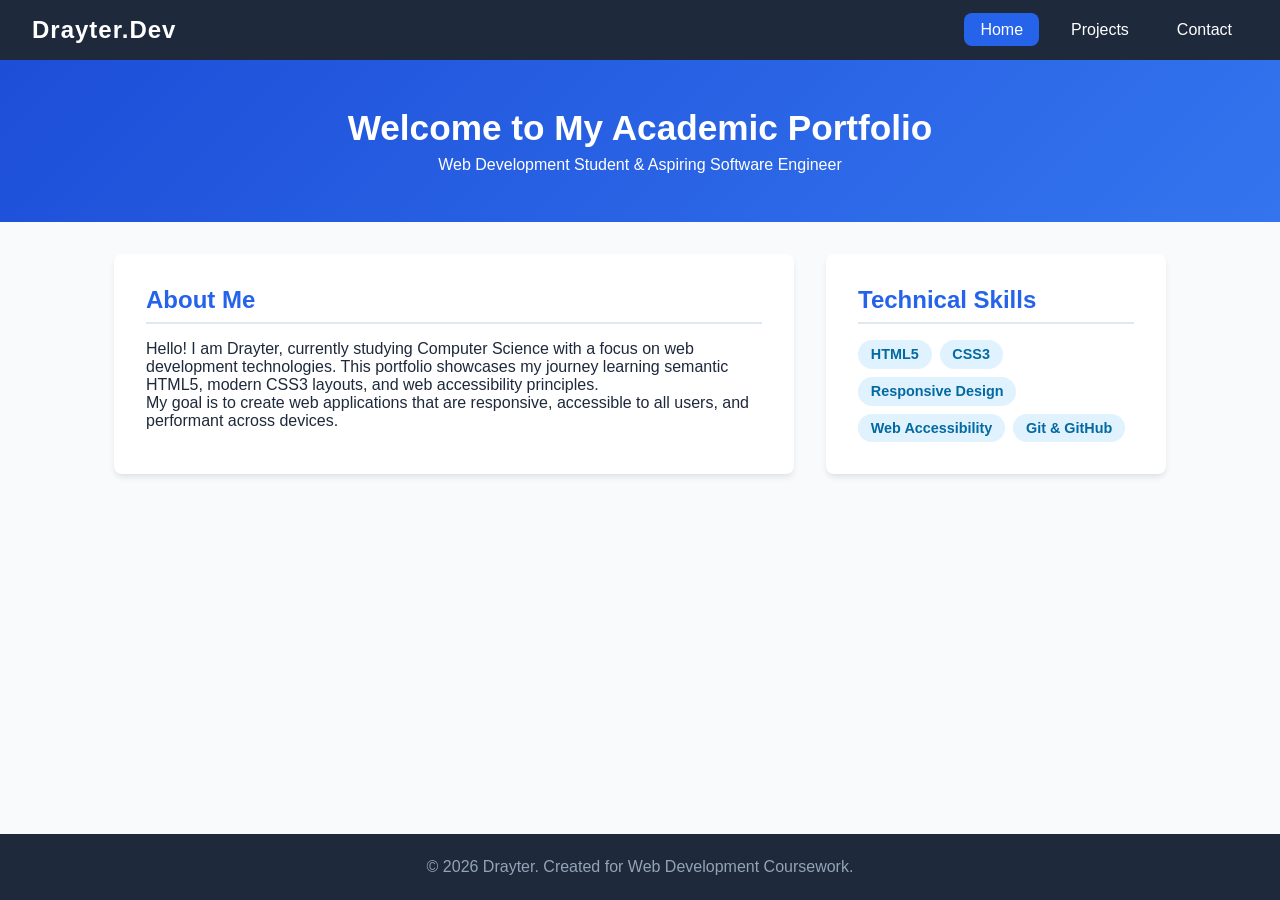
<file: index.html>
<!DOCTYPE html>
<html lang="en">
<head>
  <meta charset="UTF-8">
  <meta name="viewport" content="width=device-width, initial-scale=1.0">
  <title>Home - Drayter Developer Portfolio</title>
  <link rel="stylesheet" href="styles.css">
</head>
<body>

  <header>
    <div class="logo">Drayter.Dev</div>
    <nav>
      <ul>
        <li><a href="index.html" class="active">Home</a></li>
        <li><a href="projects.html">Projects</a></li>
        <li><a href="contact.html">Contact</a></li>
      </ul>
    </nav>
  </header>

  <section class="hero">
    <h1>Welcome to My Academic Portfolio</h1>
    <p>Web Development Student & Aspiring Software Engineer</p>
  </section>

  <main>
    <div class="about-container">
      <section class="content-section">
        <h2>About Me</h2>
        <p>Hello! I am Drayter, currently studying Computer Science with a focus on web development technologies. This portfolio showcases my journey learning semantic HTML5, modern CSS3 layouts, and web accessibility principles.</p>
        <p>My goal is to create web applications that are responsive, accessible to all users, and performant across devices.</p>
      </section>

      <section class="content-section">
        <h2>Technical Skills</h2>
        <ul class="skills-list">
          <li>HTML5</li>
          <li>CSS3</li>
          <li>Responsive Design</li>
          <li>Web Accessibility</li>
          <li>Git & GitHub</li>
        </ul>
      </section>
    </div>
  </main>

  <footer>
    <p>&copy; 2026 Drayter. Created for Web Development Coursework.</p>
  </footer>

</body>
</html>
</file>
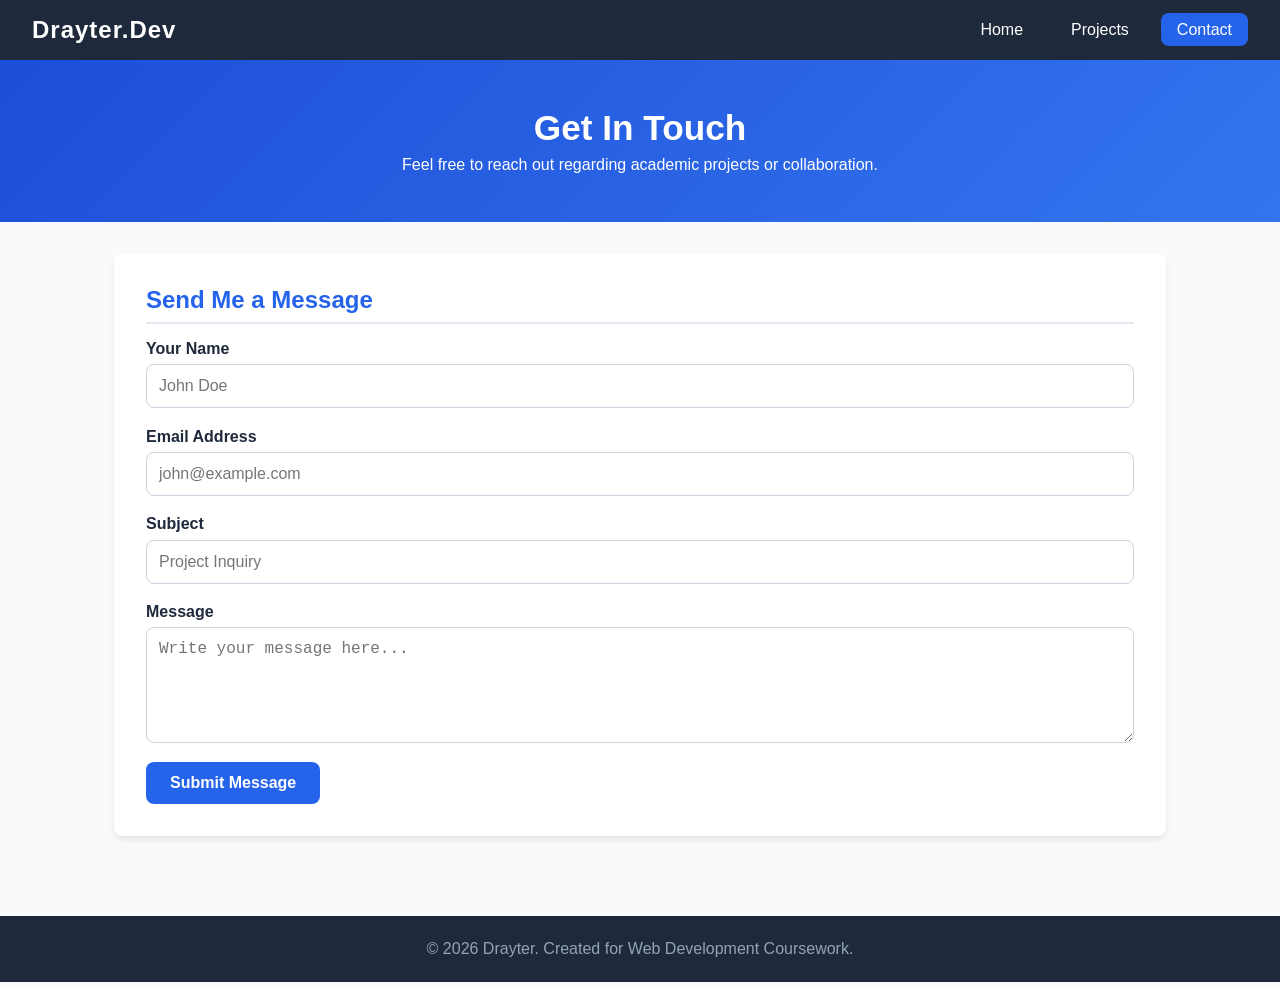
<file: contact.html>
<!DOCTYPE html>
<html lang="en">
<head>
  <meta charset="UTF-8">
  <meta name="viewport" content="width=device-width, initial-scale=1.0">
  <title>Contact - Drayter Developer Portfolio</title>
  <link rel="stylesheet" href="styles.css">
</head>
<body>

  <header>
    <div class="logo">Drayter.Dev</div>
    <nav>
      <ul>
        <li><a href="index.html">Home</a></li>
        <li><a href="projects.html">Projects</a></li>
        <li><a href="contact.html" class="active">Contact</a></li>
      </ul>
    </nav>
  </header>

  <section class="hero">
    <h1>Get In Touch</h1>
    <p>Feel free to reach out regarding academic projects or collaboration.</p>
  </section>

  <main>
    <section class="content-section">
      <h2>Send Me a Message</h2>
      <form class="contact-form" action="#" method="get">
        
        <div class="form-group">
          <label for="name">Your Name</label>
          <input type="text" id="name" name="name" placeholder="John Doe" required>
        </div>

        <div class="form-group">
          <label for="email">Email Address</label>
          <input type="email" id="email" name="email" placeholder="john@example.com" required>
        </div>

        <div class="form-group">
          <label for="subject">Subject</label>
          <input type="text" id="subject" name="subject" placeholder="Project Inquiry" required>
        </div>

        <div class="form-group">
          <label for="message">Message</label>
          <textarea id="message" name="message" rows="5" placeholder="Write your message here..." required></textarea>
        </div>

        <button type="submit" class="btn-submit">Submit Message</button>
      </form>
    </section>
  </main>

  <footer>
    <p>&copy; 2026 Drayter. Created for Web Development Coursework.</p>
  </footer>

</body>
</html>
</file>
<file: styles.css>
/* ==========================================================================
   1. GLOBAL VARIABLES & RESET
   ========================================================================== */
:root {
  --primary-color: #2563eb;
  --primary-hover: #1d4ed8;
  --bg-color: #f8fafc;
  --card-bg: #ffffff;
  --text-color: #1e293b;
  --accent-color: #06b6d4;
  --border-radius: 8px;
  --transition: all 0.3s ease;
}

* {
  box-sizing: border-box;
  margin: 0;
  padding: 0;
}

html {
  scroll-behavior: smooth;
  font-family: 'Segoe UI', Tahoma, Geneva, Verdana, sans-serif;
  color: var(--text-color);
  background-color: var(--bg-color);
}

body {
  display: flex;
  flex-direction: column;
  min-height: 100vh;
}

/* Custom Scrollbar Styling */
::-webkit-scrollbar {
  width: 10px;
}
::-webkit-scrollbar-track {
  background: #e2e8f0;
}
::-webkit-scrollbar-thumb {
  background: var(--primary-color);
  border-radius: 5px;
}

/* ==========================================================================
   2. HEADER & NAVIGATION
   ========================================================================== */
header {
  background-color: #1e293b;
  color: #ffffff;
  padding: 1rem 2rem;
  display: flex;
  flex-direction: column;
  align-items: center;
  gap: 1rem;
}

.logo {
  font-size: 1.5rem;
  font-weight: bold;
  letter-spacing: 1px;
}

nav ul {
  display: flex;
  list-style: none;
  gap: 1rem;
}

nav a {
  color: #ffffff;
  text-decoration: none;
  font-weight: 500;
  padding: 0.5rem 1rem;
  border-radius: var(--border-radius);
  transition: var(--transition);
}

/* Interactive Hover Effects & Active States */
nav a:hover,
nav a.active {
  background-color: var(--primary-color);
  color: #ffffff;
}

/* ==========================================================================
   3. HERO SECTION (Animated Gradient)
   ========================================================================== */
.hero {
  text-align: center;
  padding: 3rem 1rem;
  background: linear-gradient(-45deg, #2563eb, #06b6d4, #3b82f6, #1d4ed8);
  background-size: 400% 400%;
  animation: gradientBG 10s ease infinite;
  color: white;
  margin-bottom: 2rem;
}

@keyframes gradientBG {
  0% { background-position: 0% 50%; }
  50% { background-position: 100% 50%; }
  100% { background-position: 0% 50%; }
}

.hero h1 {
  font-size: 2.2rem;
  margin-bottom: 0.5rem;
}

/* ==========================================================================
   4. LAYOUT & CONTAINERS
   ========================================================================== */
main {
  width: 100%;
  max-width: 1100px;
  margin: 0 auto;
  padding: 0 1.5rem 3rem 1.5rem;
}

.content-section {
  background: var(--card-bg);
  padding: 2rem;
  border-radius: var(--border-radius);
  box-shadow: 0 4px 6px -1px rgba(0, 0, 0, 0.1);
  margin-bottom: 2rem;
}

.content-section h2 {
  margin-bottom: 1rem;
  color: var(--primary-color);
  border-bottom: 2px solid #e2e8f0;
  padding-bottom: 0.5rem;
}

.skills-list {
  display: flex;
  flex-wrap: wrap;
  gap: 0.5rem;
  list-style: none;
  margin-top: 1rem;
}

.skills-list li {
  background: #e0f2fe;
  color: #0369a1;
  padding: 0.4rem 0.8rem;
  border-radius: 20px;
  font-size: 0.9rem;
  font-weight: 600;
}

/* ==========================================================================
   5. PROJECTS GRID & CARDS
   ========================================================================== */
.projects-grid {
  display: flex;
  flex-direction: column;
  gap: 1.5rem;
}

.project-card {
  background: var(--card-bg);
  border: 1px solid #e2e8f0;
  border-radius: var(--border-radius);
  overflow: hidden;
  transition: var(--transition);
}

/* Hover Elevation Effects */
.project-card:hover {
  transform: translateY(-5px);
  box-shadow: 0 10px 15px -3px rgba(0, 0, 0, 0.1);
}

.project-card img {
  width: 100%;
  height: 200px;
  object-fit: cover;
  display: block;
}

.project-info {
  padding: 1.2rem;
}

.project-info h3 {
  margin-bottom: 0.5rem;
}

/* ==========================================================================
   6. CONTACT FORM (Styled Controls)
   ========================================================================== */
.contact-form {
  display: flex;
  flex-direction: column;
  gap: 1.2rem;
}

.form-group {
  display: flex;
  flex-direction: column;
  gap: 0.4rem;
}

.form-group label {
  font-weight: 600;
}

.form-group input,
.form-group textarea {
  padding: 0.75rem;
  border: 1px solid #cbd5e1;
  border-radius: var(--border-radius);
  font-size: 1rem;
  transition: var(--transition);
}

.form-group input:focus,
.form-group textarea:focus {
  outline: none;
  border-color: var(--primary-color);
  box-shadow: 0 0 0 3px rgba(37, 99, 235, 0.2);
}

.btn-submit {
  background-color: var(--primary-color);
  color: white;
  padding: 0.75rem 1.5rem;
  border: none;
  border-radius: var(--border-radius);
  font-size: 1rem;
  font-weight: bold;
  cursor: pointer;
  transition: var(--transition);
  align-self: flex-start;
}

.btn-submit:hover {
  background-color: var(--primary-hover);
}

/* ==========================================================================
   7. FOOTER
   ========================================================================== */
footer {
  background-color: #1e293b;
  color: #94a3b8;
  text-align: center;
  padding: 1.5rem;
  margin-top: auto;
}
/* ==========================================================================
   8. RESPONSIVE MEDIA QUERIES 
   ========================================================================== */

/* View 1: Mobile (< 600px) - Stacked Layout (Default Styles above) */

/* View 2: Tablet (600px - 900px) - Dual Column Grid */
@media screen and (min-width: 600px) {
  header {
    flex-direction: row;
    justify-content: space-between;
  }

  .projects-grid {
    display: grid;
    grid-template-columns: repeat(2, 1fr);
  }
}

/* View 3: Desktop (> 900px) - Multi-Column Dashboard Layout */
@media screen and (min-width: 900px) {
  .about-container {
    display: grid;
    grid-template-columns: 2fr 1fr;
    gap: 2rem;
  }
}
    gap: 2rem;
  }
}
</file>
